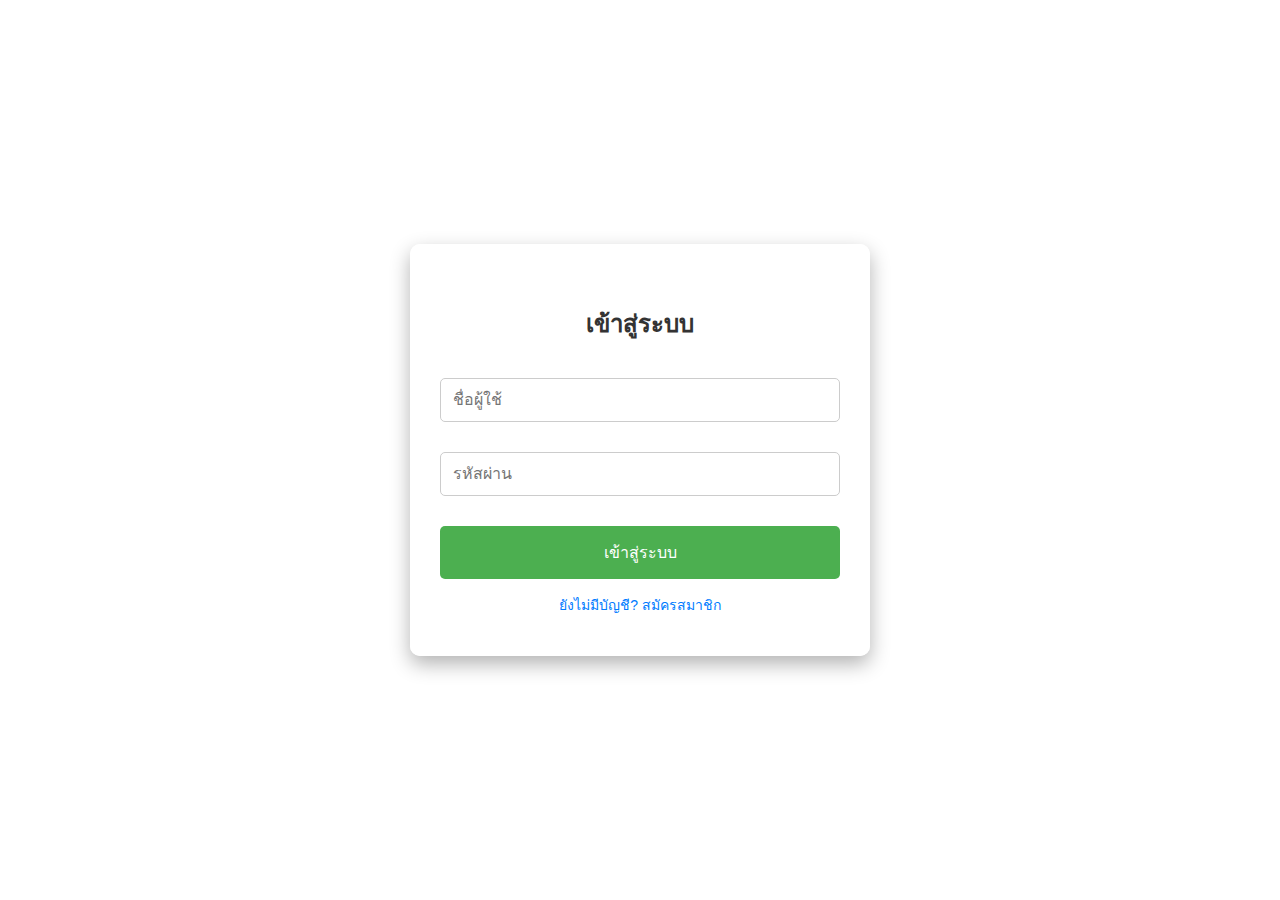
<file: Project68/html/index.html>
<!DOCTYPE html>
<html lang="th">
<head>
  <meta charset="UTF-8" />
  <meta name="viewport" content="width=device-width, initial-scale=1.0"/>
  <title>เข้าสู่ระบบ - วัฒนธรรมไทย</title>
  <link rel="stylesheet" href="css/style.css" />
  
  <style>
    body {
      margin: 0;
      padding: 0;
      font-family: 'Segoe UI', Tahoma, Geneva, Verdana, sans-serif;
      background-image: url('https://images.unsplash.com/photo-1512820790803-83ca734da794');
      background-size: cover;
      background-position: center;
      background-repeat: no-repeat;
      height: 100vh;
      display: flex;
      justify-content: center;
      align-items: center;
    }

    .login-container {
      background-color: rgba(255, 255, 255, 0.95);
      padding: 40px 30px;
      border-radius: 10px;
      box-shadow: 0 8px 20px rgba(0, 0, 0, 0.3);
      width: 100%;
      max-width: 400px;
    }

    .login-container h2 {
      text-align: center;
      margin-bottom: 25px;
      color: #333;
    }

    .login-container input[type="text"],
    .login-container input[type="password"] {
      width: 100%;
      padding: 12px;
      margin: 10px 0 20px 0;
      border: 1px solid #ccc;
      border-radius: 5px;
      box-sizing: border-box;
      font-size: 16px;
    }

    .login-container input[type="submit"],
    .login-container button {
      width: 100%;
      background-color: #4CAF50;
      color: white;
      padding: 14px;
      border: none;
      border-radius: 5px;
      cursor: pointer;
      font-size: 16px;
      transition: background 0.3s;
      margin-top: 10px;
    }

    .login-container input[type="submit"]:hover,
    .login-container button:hover {
      background-color: #45a049;
    }

    .login-container .forgot {
      display: block;
      text-align: right;
      font-size: 14px;
      color: #666;
      text-decoration: none;
    }

    .toggle-link {
      text-align: center;
      margin-top: 15px;
      font-size: 14px;
      cursor: pointer;
      color: #007bff;
    }

    .toggle-link:hover {
      text-decoration: underline;
    }
    
  </style>
</head>
<body>

  <div class="login-container">
    <h2 id="form-title">เข้าสู่ระบบ</h2>
    <form id="loginForm">
      <input type="text" id="username" placeholder="ชื่อผู้ใช้" required />
      <input type="password" id="password" placeholder="รหัสผ่าน" required />
      <input type="submit" id="submitBtn" value="เข้าสู่ระบบ" />
    </form>
    <div class="toggle-link" id="toggleForm">ยังไม่มีบัญชี? สมัครสมาชิก</div>
  </div>

  <script>
    const form = document.getElementById("loginForm");
    const toggleLink = document.getElementById("toggleForm");
    const formTitle = document.getElementById("form-title");
    const submitBtn = document.getElementById("submitBtn");

    let isLogin = true;

    toggleLink.addEventListener("click", () => {
      isLogin = !isLogin;
      formTitle.textContent = isLogin ? "เข้าสู่ระบบ" : "สมัครสมาชิก";
      submitBtn.value = isLogin ? "เข้าสู่ระบบ" : "สมัครสมาชิก";
      toggleLink.textContent = isLogin ? "ยังไม่มีบัญชี? สมัครสมาชิก" : "มีบัญชีอยู่แล้ว? เข้าสู่ระบบ";
    });

    form.addEventListener("submit", function (e) {
      e.preventDefault();

      const username = document.getElementById("username").value;
      const password = document.getElementById("password").value;

      if (isLogin) {
        
        const savedUser = localStorage.getItem(username);
        if (savedUser && JSON.parse(savedUser).password === password) {
          localStorage.setItem("currentUser", username);
          alert("เข้าสู่ระบบสำเร็จ!");
          window.location.href = "home.html";
        } else {
          alert("ชื่อผู้ใช้หรือรหัสผ่านไม่ถูกต้อง");
        }
      } else {
        
        if (localStorage.getItem(username)) {
          alert("ชื่อผู้ใช้นี้มีอยู่แล้ว กรุณาใช้ชื่ออื่น");
        } else {
          const userData = {
            username,
            password
          };
          localStorage.setItem(username, JSON.stringify(userData));
          alert("สมัครสมาชิกสำเร็จ! กรุณาเข้าสู่ระบบ");
           
          isLogin = true;
          formTitle.textContent = "เข้าสู่ระบบ";
          submitBtn.value = "เข้าสู่ระบบ";
          toggleLink.textContent = "ยังไม่มีบัญชี? สมัครสมาชิก";
        }
      }
    });
  </script>

</body>
</html>
</file>
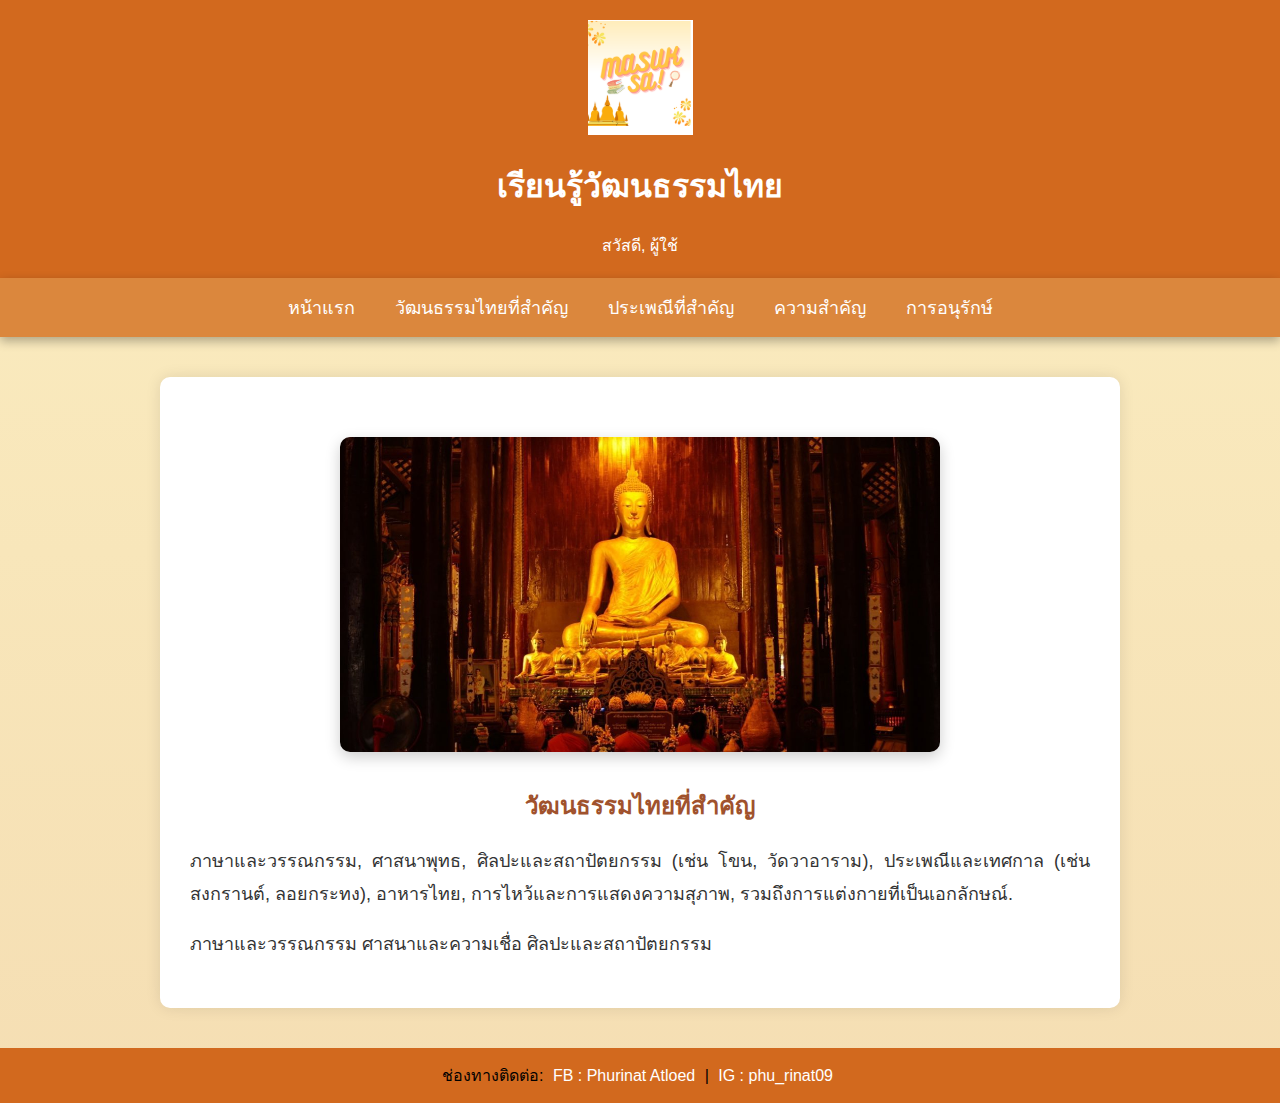
<file: Project68/html/content1.html>
<!DOCTYPE html>
<html lang="th">
<head>
  <meta charset="UTF-8">
  <meta name="viewport" content="width=device-width, initial-scale=1.0">
  <title>การสำรวจวัฒนธรรมไทย</title>
  <style>
    body {
      margin: 0;
      font-family: 'Sarabun', sans-serif;
      background: linear-gradient(to bottom, #fbeec1, #f5deb3);
      color: #333;
    }

    header {
      background-color: #d2691e;
      color: white;
      padding: 20px;
      text-align: center;
    }

    .content {
      max-width: 900px;
      margin: 40px auto;
      background: white;
      padding: 30px;
      border-radius: 10px;
      box-shadow: 0 0 15px rgba(0, 0, 0, 0.1);
    }
    nav {
      display: flex;
      justify-content: center;
      background-color: rgb(219, 135, 61);
      flex-wrap: wrap;
      box-shadow: 0 4px 10px rgba(0, 0, 0, 0.3);
    }

    nav a {
      color: white;
      text-decoration: none;
      padding: 15px 20px;
      display: inline-block;
      font-size: 18px;
      transition: background-color 0.3s ease, transform 0.3s ease;
    }

    .content h2 {
      color: #a0522d;
      margin-bottom: 20px;
      text-align: center;
    }

    .content p {
      font-size: 18px;
      line-height: 1.8;
      text-align: justify;
    }

    .image-section {
      text-align: center;
      margin: 30px 0;
    }

    .image-section img {
      width: 80%;
      max-width: 600px;
      border-radius: 10px;
      box-shadow: 0 5px 15px rgba(0,0,0,0.2);
    }

    footer {
      background-color: #d2691e;
      color: white;
      text-align: center;
      padding: 15px;
      margin-top: 40px;
    }

     nav {
      display: flex;
      justify-content: center;
      background-color: rgb(219, 135, 61);
      flex-wrap: wrap;
      box-shadow: 0 4px 10px rgba(0, 0, 0, 0.3);
    }

    nav a {
      color: white;
      text-decoration: none;
      padding: 15px 20px;
      display: inline-block;
      font-size: 18px;
      transition: background-color 0.3s ease, transform 0.3s ease;
    }

    nav a:hover {
      background-color: rgba(255, 255, 255, 0.3);
      transform: scale(1.05);
    }

    .container {
      padding: 50px;
      text-align: center;
      background-color: rgb(218, 112, 18);
      margin: 50px auto;
      max-width: 800px;
      border-radius: 10px;
      box-shadow: 0 4px 10px rgba(0, 0, 0, 0.2);
      flex: 1;
    }

    .container h2 {
      font-size: 32px;
      margin-bottom: 20px;
      font-weight: 600;
      color: #ff9800;
    }

    .container p {
      font-size: 18px;
      line-height: 1.8;
      margin-bottom: 30px;
      color: #e0e0e0;
    }

    .button-group {
      margin-top: 20px;
    }

    .button-group a {
      background-color: #ff9800;
      padding: 12px 25px;
      color: white;
      border-radius: 5px;
      text-decoration: none;
      margin: 0 10px;
      display: inline-block;
      transition: background 0.3s ease, transform 0.3s ease;
    }

    .button-group a:hover {
      background-color: #e68900;
      transform: scale(1.05);
    }

    @media screen and (max-width: 768px) {
      .content {
        margin: 20px;
        padding: 20px;
      }

      .image-section img {
        width: 100%;
      }
    }

    .image-section img {
  width: 80%;
  max-width: 600px;
  border-radius: 10px;
  box-shadow: 0 5px 15px rgba(0,0,0,0.2);
  transition: transform 0.3s ease;
}

.image-section img:hover {
  transform: scale(1.05); 
}
    
  </style>
</head>

<body>
  <header>
    <div class="logo-container">
      <img src="immages/Logo.png" alt="logo.png">
      <h1>เรียนรู้วัฒนธรรมไทย</h1>
    </div>
    <div class="username" id="usernameDisplay">สวัสดี, ผู้ใช้</div>
  </header>

  <nav>
    <a href="home.html">หน้าแรก</a>
    <a href="content1.html">วัฒนธรรมไทยที่สำคัญ</a>
    <a href="content2.html">ประเพณีที่สำคัญ</a>
    <a href="content3.html">ความสำคัญ</a>
    <a href="content4.html">การอนุรักษ์</a>
  </nav>

  <div class="content">
    <div class="image-section">
      <img src="immages/wat.jpg" alt="วัฒนธรรมไทย">
    </div>
    <h2>วัฒนธรรมไทยที่สำคัญ</h2>
    <p>ภาษาและวรรณกรรม, ศาสนาพุทธ, ศิลปะและสถาปัตยกรรม (เช่น โขน, วัดวาอาราม), ประเพณีและเทศกาล (เช่น สงกรานต์, ลอยกระทง), อาหารไทย, การไหว้และการแสดงความสุภาพ, รวมถึงการแต่งกายที่เป็นเอกลักษณ์. </p>
    <p>ภาษาและวรรณกรรม ศาสนาและความเชื่อ ศิลปะและสถาปัตยกรรม</p>
  </div>

 <footer style="background-color: #d2691e; color: rgb(0, 0, 0); text-align: center; padding: 15px 0; margin-top: 20px;">
    ช่องทางติดต่อ:
    <a href="https://www.facebook.com/PhurinatAtloed" target="_blank" style="color: #ffffff; text-decoration: none; margin: 0 5px;">
        FB : Phurinat Atloed
    </a> |
    <a href="https://www.instagram.com/phu_rinat09" target="_blank" style="color: #ffffff; text-decoration: none; margin: 0 5px;">
        IG : phu_rinat09
    </a>
</footer>

</body>
</html>
</file>
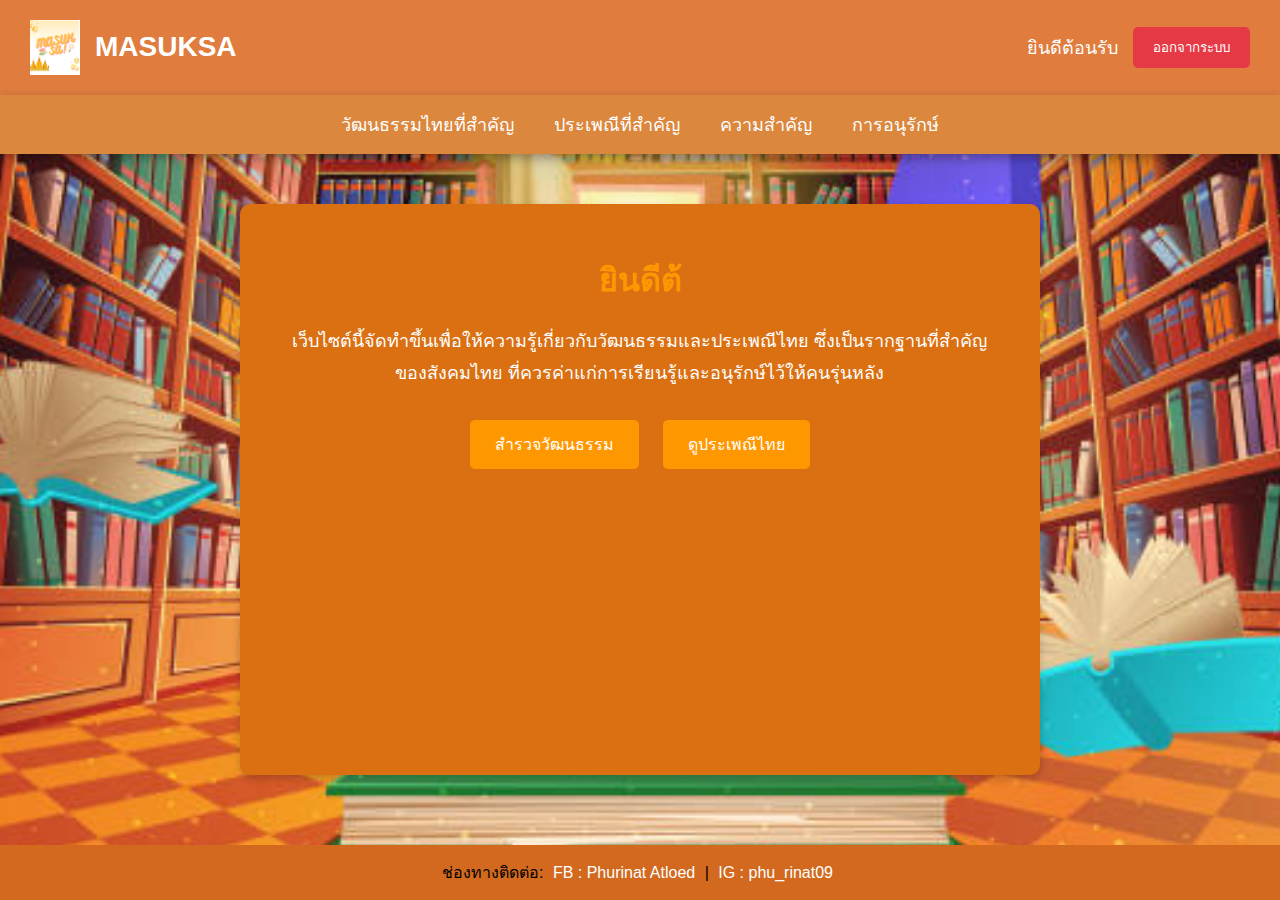
<file: Project68/html/home.html>
<!DOCTYPE html>
<html lang="th">
<head>
  <meta charset="UTF-8">
  <meta name="viewport" content="width=device-width, initial-scale=1.0">
  <title>หน้าแรก - วัฒนธรรมไทย</title>
  <style>
    * {
      margin: 0;
      padding: 0;
      box-sizing: border-box;
      font-family: 'Sarabun', sans-serif;
    }

    body {
      background-image: url('immages/book.jpg');
      background-size: cover;
      background-position: center;
      background-repeat: no-repeat;
      color: #f4a45fc9;
      display: flex;
      flex-direction: column;
      min-height: 100vh;
    }

    header {
      background-color: rgb(223, 124, 62);
      padding: 20px 30px;
      display: flex;
      justify-content: space-between;
      align-items: center;
      flex-wrap: wrap;
      box-shadow: 0 4px 10px rgba(0, 0, 0, 0.2);
    }

    .logo-container {
      display: flex;
      align-items: center;
      gap: 15px;
    }

    .logo-container img {
      width: 50px;
      height: auto;
    }

    .logo-container h1 {
      font-size: 28px;
      font-weight: 700;
      color: #ffffff;
    }

    .username {
      font-size: 18px;
      color: #ffffff;
      font-weight: 500;
      margin-right: 15px;
    }

    .logout-btn {
      background-color: #e63946;
      color: white;
      border: none;
      padding: 10px 20px;
      border-radius: 5px;
      cursor: pointer;
      transition: background 0.3s;
    }

    .logout-btn:hover {
      background-color: #c1121f;
    }

    nav {
      display: flex;
      justify-content: center;
      background-color: rgb(219, 135, 61);
      flex-wrap: wrap;
      box-shadow: 0 4px 10px rgba(0, 0, 0, 0.3);
    }

    nav a {
      color: white;
      text-decoration: none;
      padding: 15px 20px;
      font-size: 18px;
      transition: background-color 0.3s ease, transform 0.3s ease;
    }

    nav a:hover {
      background-color: rgba(255, 255, 255, 0.3);
      transform: scale(1.05);
    }

    .container {
      padding: 50px;
      text-align: center;
      background-color: rgb(218, 112, 18);
      margin: 50px auto;
      max-width: 800px;
      border-radius: 10px;
      box-shadow: 0 4px 10px rgba(0, 0, 0, 0.2);
      flex: 1;
    }

    .container h2 {
      font-size: 32px;
      margin-bottom: 20px;
      color: #ff9800;
    }

    .container p {
      font-size: 18px;
      line-height: 1.8;
      margin-bottom: 30px;
      color: #fff;
    }

    .button-group a {
      background-color: #ff9800;
      padding: 12px 25px;
      color: white;
      border-radius: 5px;
      text-decoration: none;
      margin: 0 10px;
      display: inline-block;
      transition: background 0.3s ease, transform 0.3s ease;
    }

    .button-group a:hover {
      background-color: #e68900;
      transform: scale(1.05);
    }

    footer {
      background-color: #d2691e;
      color: white;
      text-align: center;
      padding: 15px 0;
    }

    footer a {
      color: #ffffff;
      text-decoration: none;
      margin: 0 5px;
    }
  </style>
</head>
<body>

  <header>
    <div class="logo-container">
      <img src="immages/Logo.png" alt="logo.png">
      <h1>MASUKSA</h1>
    </div>
    <div style="display: flex; align-items: center;">
      <span class="username" id="usernameDisplay">สวัสดี , ผู้ใช้</span>
      <button class="logout-btn" id="logoutBtn">ออกจากระบบ</button>
    </div>
  </header>

  <nav>
    <a href="content1.html">วัฒนธรรมไทยที่สำคัญ</a>
    <a href="content2.html">ประเพณีที่สำคัญ</a>
    <a href="content3.html">ความสำคัญ</a>
    <a href="content4.html">การอนุรักษ์</a>
  </nav>

  <div class="container">
    <h2 id="welcomeText"></h2>
    <p>เว็บไซต์นี้จัดทำขึ้นเพื่อให้ความรู้เกี่ยวกับวัฒนธรรมและประเพณีไทย  
      ซึ่งเป็นรากฐานที่สำคัญของสังคมไทย ที่ควรค่าแก่การเรียนรู้และอนุรักษ์ไว้ให้คนรุ่นหลัง</p>

    <div class="button-group">
      <a href="content0.html">สำรวจวัฒนธรรม</a>
      <a href="content00.html">ดูประเพณีไทย</a>
    </div>
  </div>

  <footer style="background-color: #d2691e; color: rgb(0, 0, 0); text-align: center; padding: 15px 0; margin-top: 20px;">
    ช่องทางติดต่อ:
    <a href="https://www.facebook.com/PhurinatAtloed" target="_blank" style="color: #ffffff; text-decoration: none; margin: 0 5px;">
        FB : Phurinat Atloed
    </a> |
    <a href="https://www.instagram.com/phu_rinat09" target="_blank" style="color: #ffffff; text-decoration: none; margin: 0 5px;">
        IG : phu_rinat09
    </a>
  </footer>

  <script>

    const currentUser = localStorage.getItem("currentUser");
    const usernameDisplay = document.getElementById("usernameDisplay");
    const logoutBtn = document.getElementById("logoutBtn");

    if (currentUser) {
      usernameDisplay.textContent = `สวัสดี, ${currentUser}`;
    } else {
      usernameDisplay.textContent = `ยินดีต้อนรับ`;
    }

    logoutBtn.addEventListener("click", () => {
      localStorage.removeItem("currentUser");
      alert("ออกจากระบบสำเร็จ");
      window.location.href = "index.html";
    });

    const text = "ยินดีต้อนรับสู่เว็บไซต์ MASUKSA";
    let index = 0;
    const welcomeText = document.getElementById("welcomeText");

    function typeEffect() {
      if (index < text.length) {
        welcomeText.textContent += text.charAt(index);
        index++;
        setTimeout(typeEffect, 100);
      }
    }

    welcomeText.textContent = "";
    typeEffect();
  </script>

</body>
</html>
</file>
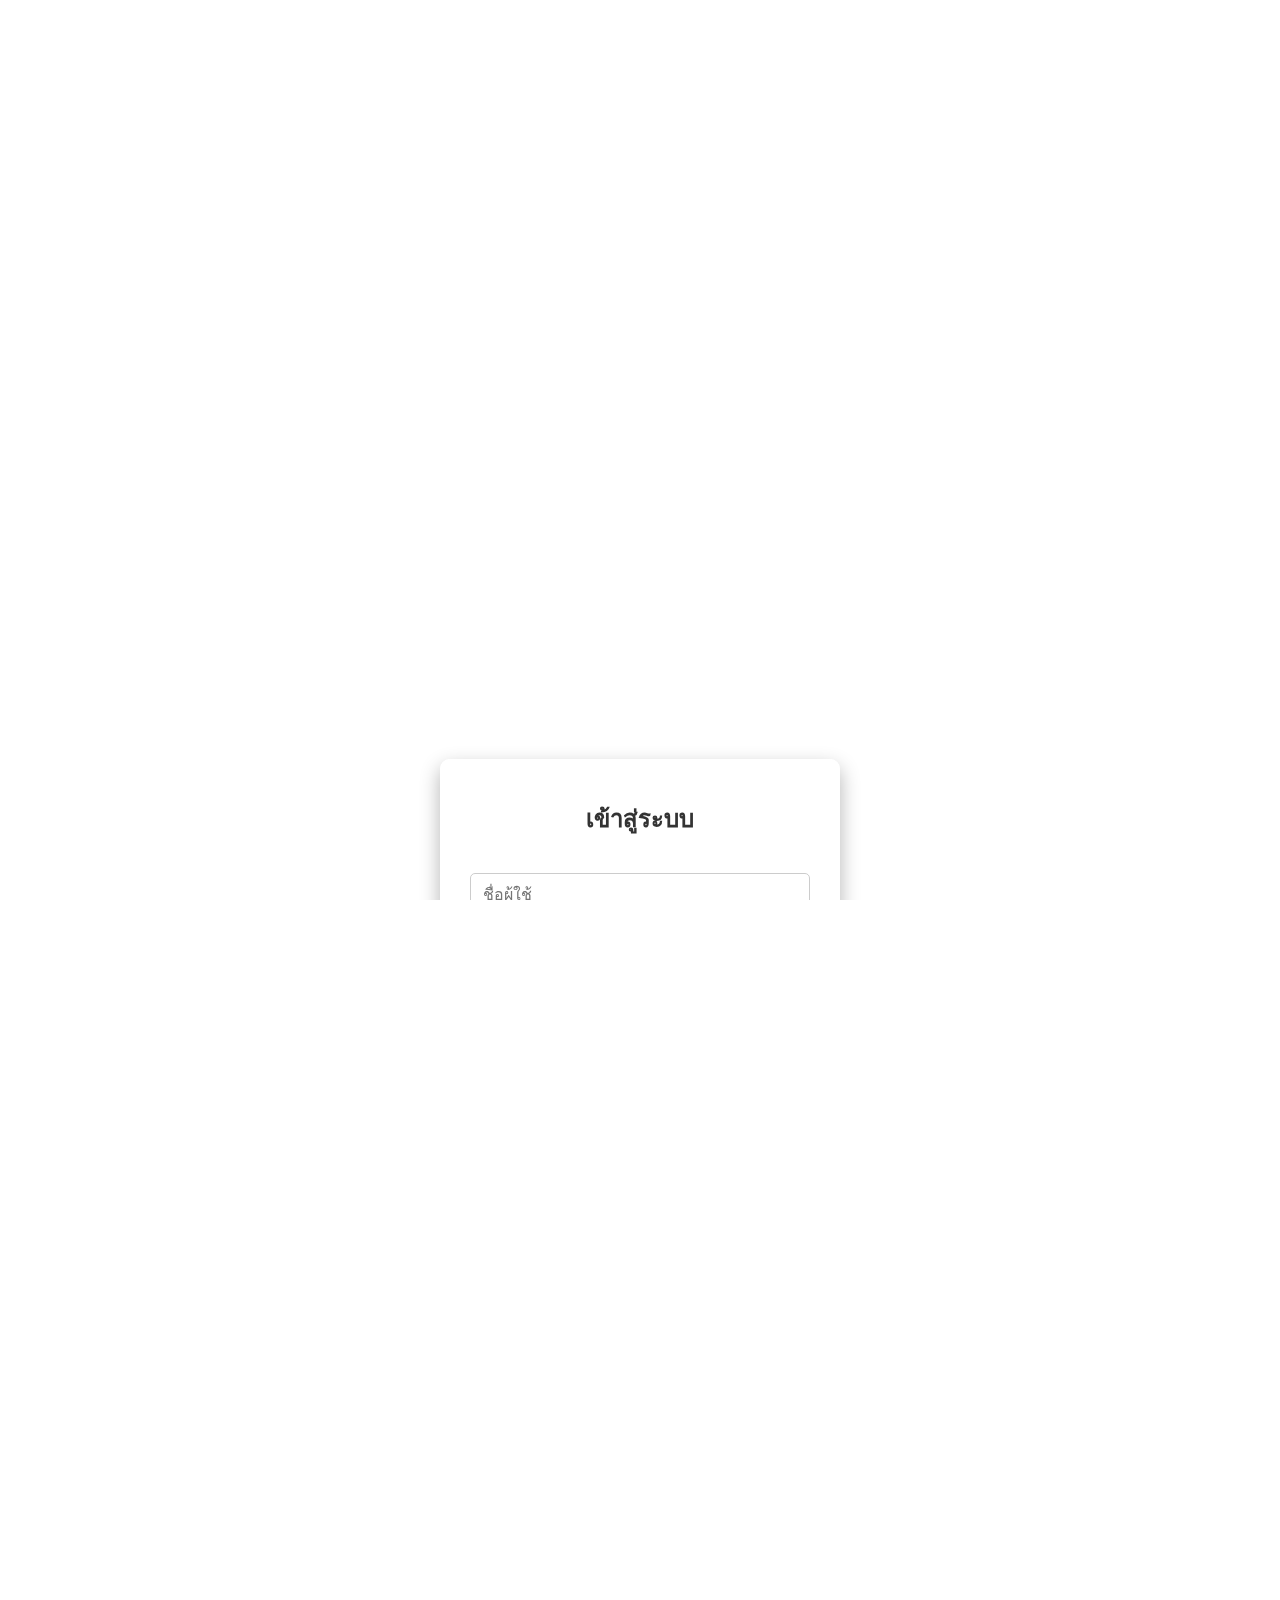
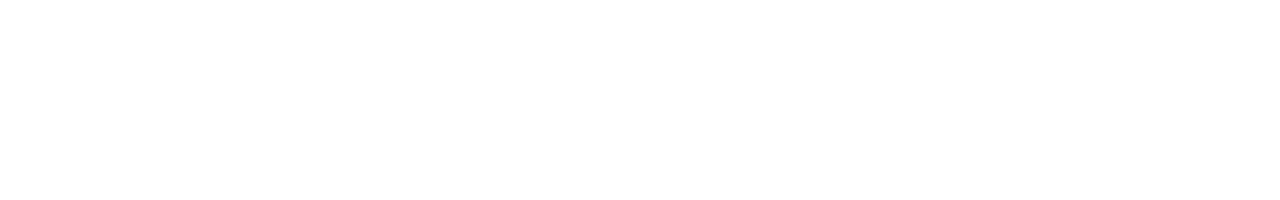
<file: Project68/html/test2.html>
<!DOCTYPE html>
<html lang="th">
<head>
  <meta charset="UTF-8" />
  <meta name="viewport" content="width=device-width, initial-scale=1.0"/>
  <title>เข้าสู่ระบบ - วัฒนธรรมไทย (Parallax)</title>
  <style>
    * {
      margin: 0;
      padding: 0;
      box-sizing: border-box;
    }

    html, body {
      height: 100%;
      font-family: 'Segoe UI', sans-serif;
      overflow-x: hidden;
    }

    /* พื้นหลังแต่ละชั้น */
    .parallax-layer {
      position: fixed;
      top: 0;
      left: 0;
      width: 100%;
      height: 100vh;
      background-repeat: no-repeat;
      background-size: cover;
      background-position: center;
      z-index: -1;
      will-change: transform;
    }

    .layer-back {
      background-image: url('https://images.unsplash.com/photo-1512820790803-83ca734da794');
      z-index: -3;
    }

    .layer-middle {
      background-image: url('https://images.unsplash.com/photo-1581090700227-1c74d0c41ebf');
      opacity: 0.4;
      z-index: -2;
    }

    .layer-front {
      background-image: url('https://images.unsplash.com/photo-1578926375605-eaf7559b1458');
      opacity: 0.2;
      z-index: -1;
    }

    /* Login Container */
    .content {
      position: relative;
      z-index: 1;
      min-height: 200vh; /* เพื่อให้ scroll ได้ */
      display: flex;
      justify-content: center;
      align-items: center;
      padding-top: 100px;
    }

    .login-container {
      background-color: rgba(255, 255, 255, 0.95);
      padding: 40px 30px;
      border-radius: 10px;
      box-shadow: 0 8px 20px rgba(0, 0, 0, 0.3);
      width: 100%;
      max-width: 400px;
    }

    .login-container h2 {
      text-align: center;
      margin-bottom: 25px;
      color: #333;
    }

    .login-container input[type="text"],
    .login-container input[type="password"] {
      width: 100%;
      padding: 12px;
      margin: 10px 0 20px 0;
      border: 1px solid #ccc;
      border-radius: 5px;
      font-size: 16px;
    }

    .login-container input[type="submit"] {
      width: 100%;
      background-color: #4CAF50;
      color: white;
      padding: 14px;
      border: none;
      border-radius: 5px;
      font-size: 16px;
      cursor: pointer;
    }

    .toggle-link {
      text-align: center;
      margin-top: 15px;
      font-size: 14px;
      cursor: pointer;
      color: #007bff;
    }

    .toggle-link:hover {
      text-decoration: underline;
    }
  </style>
</head>
<body>

  <!-- Parallax Layers -->
  <div class="parallax-layer layer-back"></div>
  <div class="parallax-layer layer-middle"></div>
  <div class="parallax-layer layer-front"></div>

  <!-- Login Form -->
  <div class="content">
    <div class="login-container">
      <h2 id="form-title">เข้าสู่ระบบ</h2>
      <form id="loginForm">
        <input type="text" id="username" placeholder="ชื่อผู้ใช้" required />
        <input type="password" id="password" placeholder="รหัสผ่าน" required />
        <input type="submit" id="submitBtn" value="เข้าสู่ระบบ" />
      </form>
      <div class="toggle-link" id="toggleForm">ยังไม่มีบัญชี? สมัครสมาชิก</div>
    </div>
  </div>

  <script>
    const layers = document.querySelectorAll(".parallax-layer");

    window.addEventListener("scroll", () => {
      let scrollTop = window.pageYOffset;

      layers.forEach((layer, index) => {
        const speed = (index + 1) * 0.2;
        layer.style.transform = `translateY(${scrollTop * speed}px)`;
      });
    });

    // Login/Register toggle
    const form = document.getElementById("loginForm");
    const toggleLink = document.getElementById("toggleForm");
    const formTitle = document.getElementById("form-title");
    const submitBtn = document.getElementById("submitBtn");
    let isLogin = true;

    toggleLink.addEventListener("click", () => {
      isLogin = !isLogin;
      formTitle.textContent = isLogin ? "เข้าสู่ระบบ" : "สมัครสมาชิก";
      submitBtn.value = isLogin ? "เข้าสู่ระบบ" : "สมัครสมาชิก";
      toggleLink.textContent = isLogin ? "ยังไม่มีบัญชี? สมัครสมาชิก" : "มีบัญชีอยู่แล้ว? เข้าสู่ระบบ";
    });

    form.addEventListener("submit", function (e) {
      e.preventDefault();
      const username = document.getElementById("username").value;
      const password = document.getElementById("password").value;

      if (isLogin) {
        const savedUser = localStorage.getItem(username);
        if (savedUser && JSON.parse(savedUser).password === password) {
          localStorage.setItem("currentUser", username);
          alert("เข้าสู่ระบบสำเร็จ!");
          window.location.href = "test4.html";
        } else {
          alert("ชื่อผู้ใช้หรือรหัสผ่านไม่ถูกต้อง");
        }
      } else {
        if (localStorage.getItem(username)) {
          alert("ชื่อผู้ใช้นี้มีอยู่แล้ว กรุณาใช้ชื่ออื่น");
        } else {
          const userData = { username, password };
          localStorage.setItem(username, JSON.stringify(userData));
          alert("สมัครสมาชิกสำเร็จ! กรุณาเข้าสู่ระบบ");

          isLogin = true;
          formTitle.textContent = "เข้าสู่ระบบ";
          submitBtn.value = "เข้าสู่ระบบ";
          toggleLink.textContent = "ยังไม่มีบัญชี? สมัครสมาชิก";
        }
      }
    });
  </script>
</body>
</html>
</file>
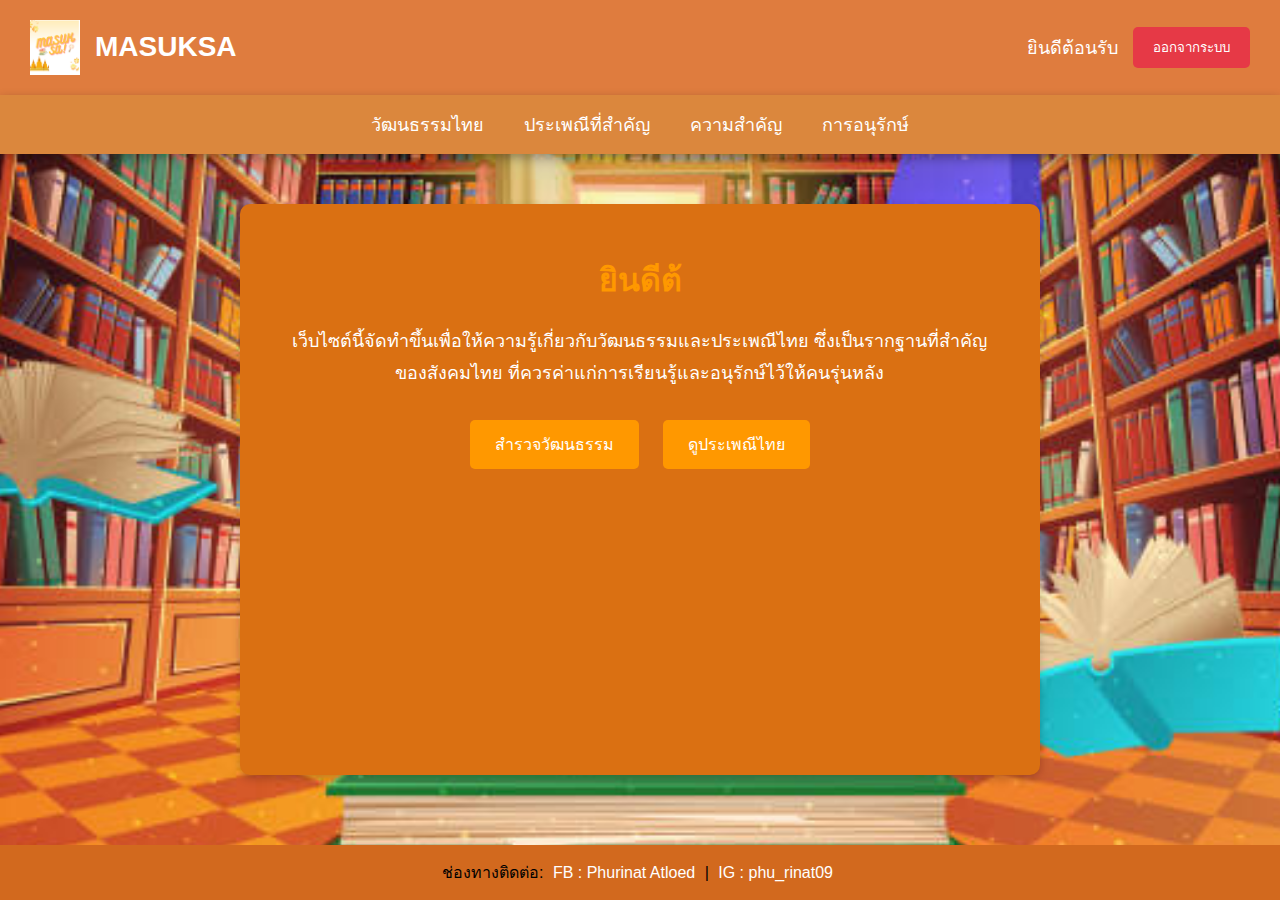
<file: Project68/html/test3.html>
<!DOCTYPE html>
<html lang="th">
<head>
  <meta charset="UTF-8">
  <meta name="viewport" content="width=device-width, initial-scale=1.0">
  <title>หน้าแรก - วัฒนธรรมไทย</title>
  <style>
    * {
      margin: 0;
      padding: 0;
      box-sizing: border-box;
      font-family: 'Sarabun', sans-serif;
    }

    body {
      background-image: url('immages/book.jpg');
      background-size: cover;
      background-position: center;
      background-repeat: no-repeat;
      color: #f4a45fc9;
      display: flex;
      flex-direction: column;
      min-height: 100vh;
    }

    header {
      background-color: rgb(223, 124, 62);
      padding: 20px 30px;
      display: flex;
      justify-content: space-between;
      align-items: center;
      flex-wrap: wrap;
      box-shadow: 0 4px 10px rgba(0, 0, 0, 0.2);
    }

    .logo-container {
      display: flex;
      align-items: center;
      gap: 15px;
    }

    .logo-container img {
      width: 50px;
      height: auto;
    }

    .logo-container h1 {
      font-size: 28px;
      font-weight: 700;
      color: #ffffff;
    }

    .username {
      font-size: 18px;
      color: #ffffff;
      font-weight: 500;
      margin-right: 15px;
    }

    .logout-btn {
      background-color: #e63946;
      color: white;
      border: none;
      padding: 10px 20px;
      border-radius: 5px;
      cursor: pointer;
      transition: background 0.3s;
    }

    .logout-btn:hover {
      background-color: #c1121f;
    }

    nav {
      display: flex;
      justify-content: center;
      background-color: rgb(219, 135, 61);
      flex-wrap: wrap;
      box-shadow: 0 4px 10px rgba(0, 0, 0, 0.3);
    }

    nav a {
      color: white;
      text-decoration: none;
      padding: 15px 20px;
      font-size: 18px;
      transition: background-color 0.3s ease, transform 0.3s ease;
    }

    nav a:hover {
      background-color: rgba(255, 255, 255, 0.3);
      transform: scale(1.05);
    }

    .container {
      padding: 50px;
      text-align: center;
      background-color: rgb(218, 112, 18);
      margin: 50px auto;
      max-width: 800px;
      border-radius: 10px;
      box-shadow: 0 4px 10px rgba(0, 0, 0, 0.2);
      flex: 1;
    }

    .container h2 {
      font-size: 32px;
      margin-bottom: 20px;
      color: #ff9800;
    }

    .container p {
      font-size: 18px;
      line-height: 1.8;
      margin-bottom: 30px;
      color: #fff;
    }

    .button-group a {
      background-color: #ff9800;
      padding: 12px 25px;
      color: white;
      border-radius: 5px;
      text-decoration: none;
      margin: 0 10px;
      display: inline-block;
      transition: background 0.3s ease, transform 0.3s ease;
    }

    .button-group a:hover {
      background-color: #e68900;
      transform: scale(1.05);
    }

    footer {
      background-color: #d2691e;
      color: white;
      text-align: center;
      padding: 15px 0;
    }

    footer a {
      color: #ffffff;
      text-decoration: none;
      margin: 0 5px;
    }
  </style>
</head>
<body>

  <header>
    <div class="logo-container">
      <img src="immages/Logo.png" alt="logo.png">
      <h1>MASUKSA</h1>
    </div>
    <div style="display: flex; align-items: center;">
      <span class="username" id="usernameDisplay">สวัสดี , ผู้ใช้</span>
      <button class="logout-btn" id="logoutBtn">ออกจากระบบ</button>
    </div>
  </header>

  <nav>
    <a href="content1.html">วัฒนธรรมไทย</a>
    <a href="content2.html">ประเพณีที่สำคัญ</a>
    <a href="content3.html">ความสำคัญ</a>
    <a href="content4.html">การอนุรักษ์</a>
  </nav>

  <div class="container">
    <h2 id="welcomeText"></h2>
    <p>เว็บไซต์นี้จัดทำขึ้นเพื่อให้ความรู้เกี่ยวกับวัฒนธรรมและประเพณีไทย  
      ซึ่งเป็นรากฐานที่สำคัญของสังคมไทย ที่ควรค่าแก่การเรียนรู้และอนุรักษ์ไว้ให้คนรุ่นหลัง</p>

    <div class="button-group">
      <a href="content0.html">สำรวจวัฒนธรรม</a>
      <a href="content00.html">ดูประเพณีไทย</a>
    </div>
  </div>

  <footer style="background-color: #d2691e; color: rgb(0, 0, 0); text-align: center; padding: 15px 0; margin-top: 20px;">
    ช่องทางติดต่อ:
    <a href="https://www.facebook.com/PhurinatAtloed" target="_blank" style="color: #ffffff; text-decoration: none; margin: 0 5px;">
        FB : Phurinat Atloed
    </a> |
    <a href="https://www.instagram.com/phu_rinat09" target="_blank" style="color: #ffffff; text-decoration: none; margin: 0 5px;">
        IG : phu_rinat09
    </a>
  </footer>

  <script>

    const currentUser = localStorage.getItem("currentUser");
    const usernameDisplay = document.getElementById("usernameDisplay");
    const logoutBtn = document.getElementById("logoutBtn");

    if (currentUser) {
      usernameDisplay.textContent = `สวัสดี, ${currentUser}`;
    } else {
      usernameDisplay.textContent = `ยินดีต้อนรับ`;
    }

    logoutBtn.addEventListener("click", () => {
      localStorage.removeItem("currentUser");
      alert("ออกจากระบบสำเร็จ");
      window.location.href = "index.html";
    });

    const text = "ยินดีต้อนรับสู่เว็บไซต์ MASUKSA";
    let index = 0;
    const welcomeText = document.getElementById("welcomeText");

    function typeEffect() {
      if (index < text.length) {
        welcomeText.textContent += text.charAt(index);
        index++;
        setTimeout(typeEffect, 100);
      }
    }

    welcomeText.textContent = "";
    typeEffect();
  </script>

</body>
</html>
</file>
<file: Project68/html/css/style.css>
body {
  background-image: url('https://images.unsplash.com/photo-1512820790803-83ca734da794');
  background-size: cover;
  background-position: center;
  background-repeat: no-repeat;
  color: #f4a45fc9;
  display: flex;
  flex-direction: column;
  min-height: 100vh;
}
</file>
